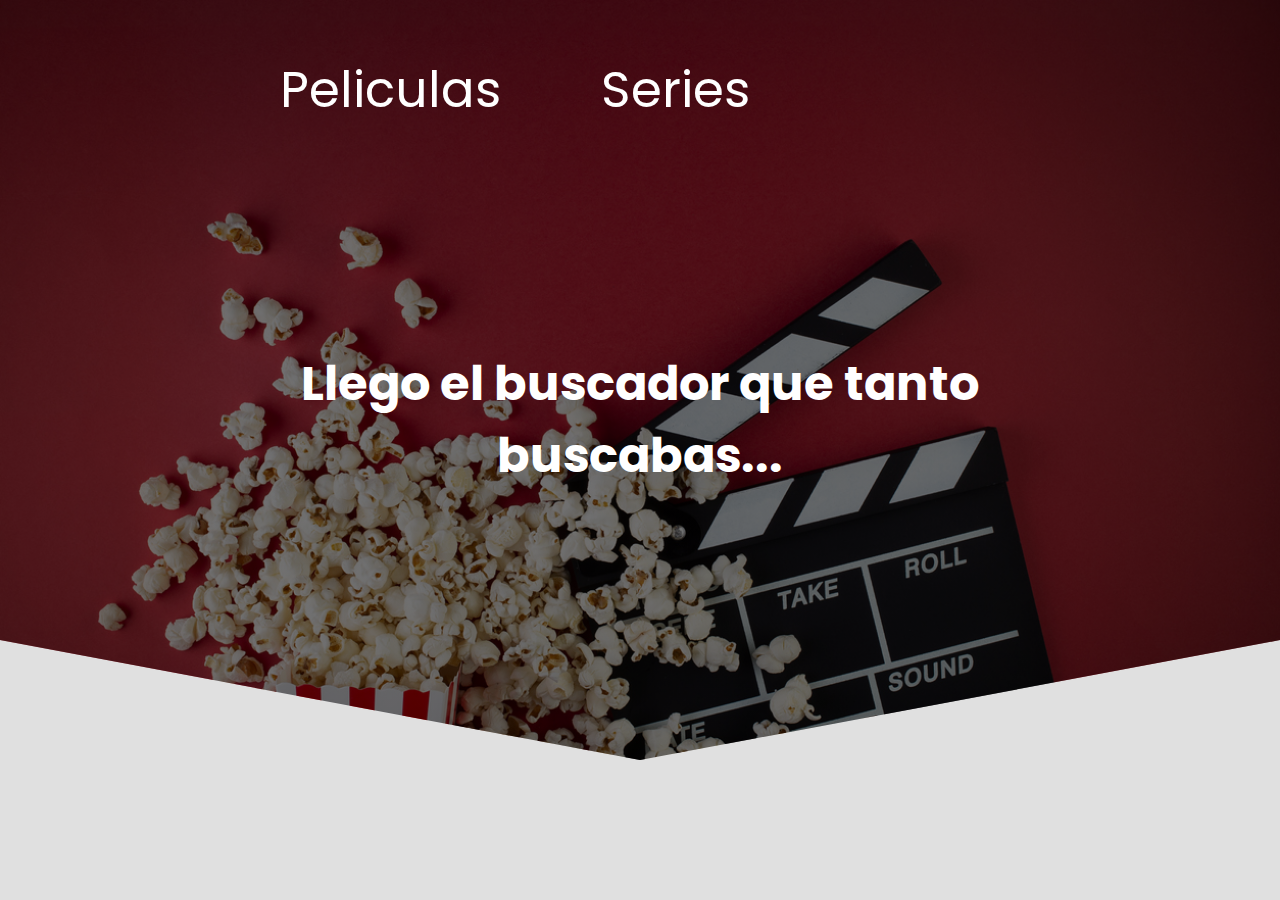
<file: assets/index.html>
<!DOCTYPE html>
<html lang="en">
<head>
    <meta charset="UTF-8">
    <meta http-equiv="X-UA-Compatible" content="IE=edge">
    <meta name="viewport" content="width=device-width, initial-scale=1.0">
    <link rel="preconnect" href="https://fonts.googleapis.com">
    <link rel="preconnect" href="https://fonts.gstatic.com" crossorigin>
    <link href="https://fonts.googleapis.com/css2?family=Poppins:wght@300&display=swap" rel="stylesheet">
    <link rel="stylesheet" href="./css/styles.css">
    <title>Home</title>
</head>
<body>
    
    <header class="hero" id="start">

        <nav class="nav container">          
            
            <ul class="nav__link nav__link--menu">
                
                <li class="nav__items">
                    <a href="movies.html" class="nav__links">Peliculas</a>
                </li>

                <li class="nav__items">
                    <a href="series.html" class="nav__links">Series</a>
                </li>

            </ul>


        </nav>
        
        <section class="hero__container container">
            <h1 class="hero__title">Llego el buscador que tanto buscabas...</h1>
        </section>
        
    </header>
    
</body>
</html>
</file>
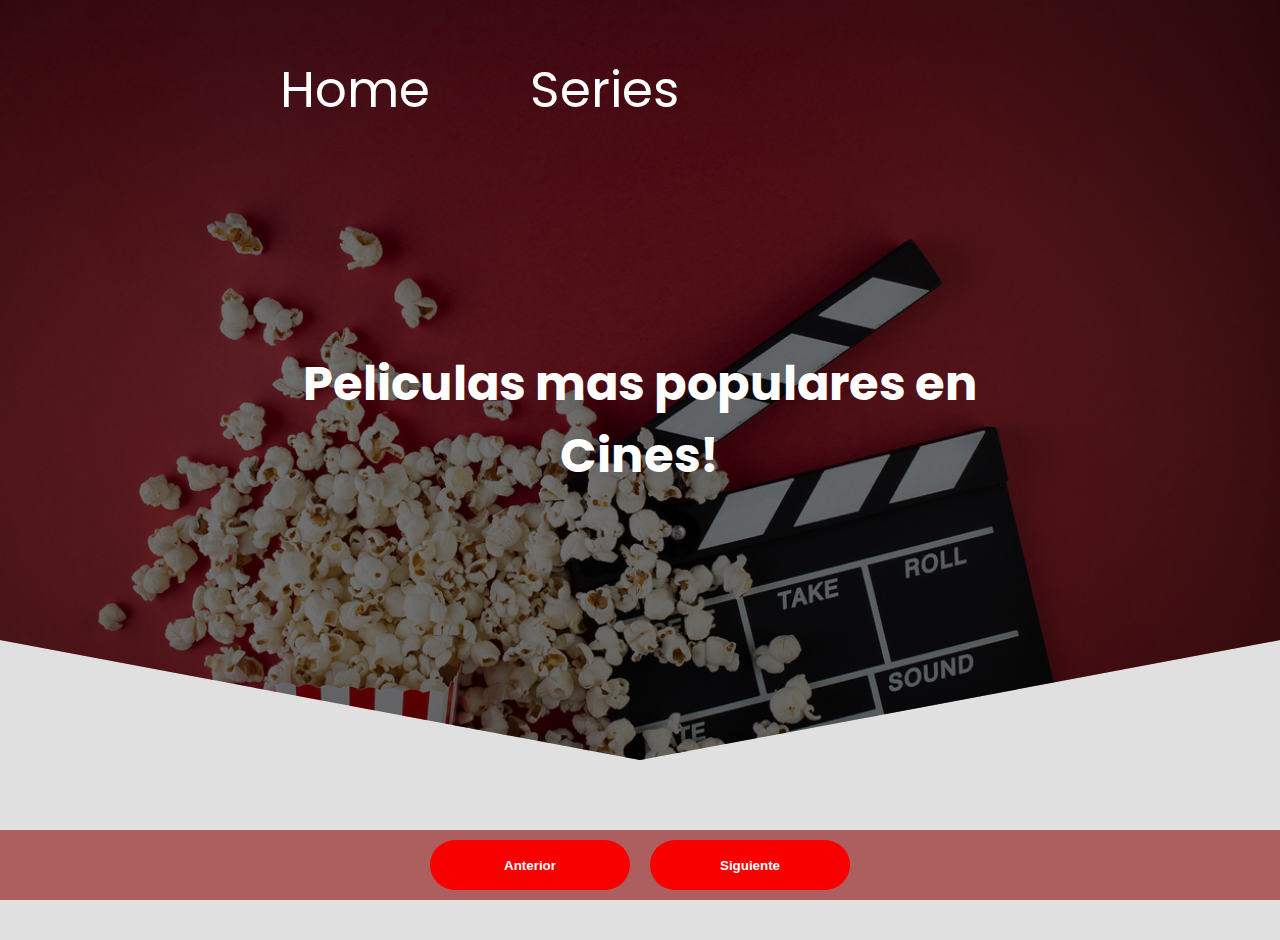
<file: assets/movies.html>
<!DOCTYPE html>
<html lang="en">
    <head>
        <meta charset="UTF-8">
        <meta http-equiv="X-UA-Compatible" content="IE=edge">
        <meta name="viewport" content="width=device-width, initial-scale=1.0">
        <link rel="preconnect" href="https://fonts.googleapis.com">
        <link rel="preconnect" href="https://fonts.gstatic.com" crossorigin>
        <link href="https://fonts.googleapis.com/css2?family=Poppins:wght@300&display=swap" rel="stylesheet">
        <link rel="stylesheet" href="./css/styles.css">
        <title>Peliculas</title>
    </head>
    <body>
        
        <header class="hero" id="start">

            <nav class="nav container">          
                
                <ul class="nav__link nav__link--menu">
                    
                    <li class="nav__items">
                        <a href="index.html" class="nav__links">Home</a>
                    </li>

                    <li class="nav__items">
                        <a href="series.html" class="nav__links">Series</a>
                    </li>

                </ul>

            </nav>

            <section class="hero__container container">
                <h1 class="hero__title">Peliculas mas populares en Cines!</h1>
            </section>

        </header>
        
        <div class="container" id="container"></div>
        <div class="modal" id="container_show"></div>

        <div class="pag">
            <button id="btnBack">Anterior</button>
            <button id="btnNext">Siguiente</button>
        </div>

        <script src="./js/movie.js"></script>
    </body>
</html>
</file>
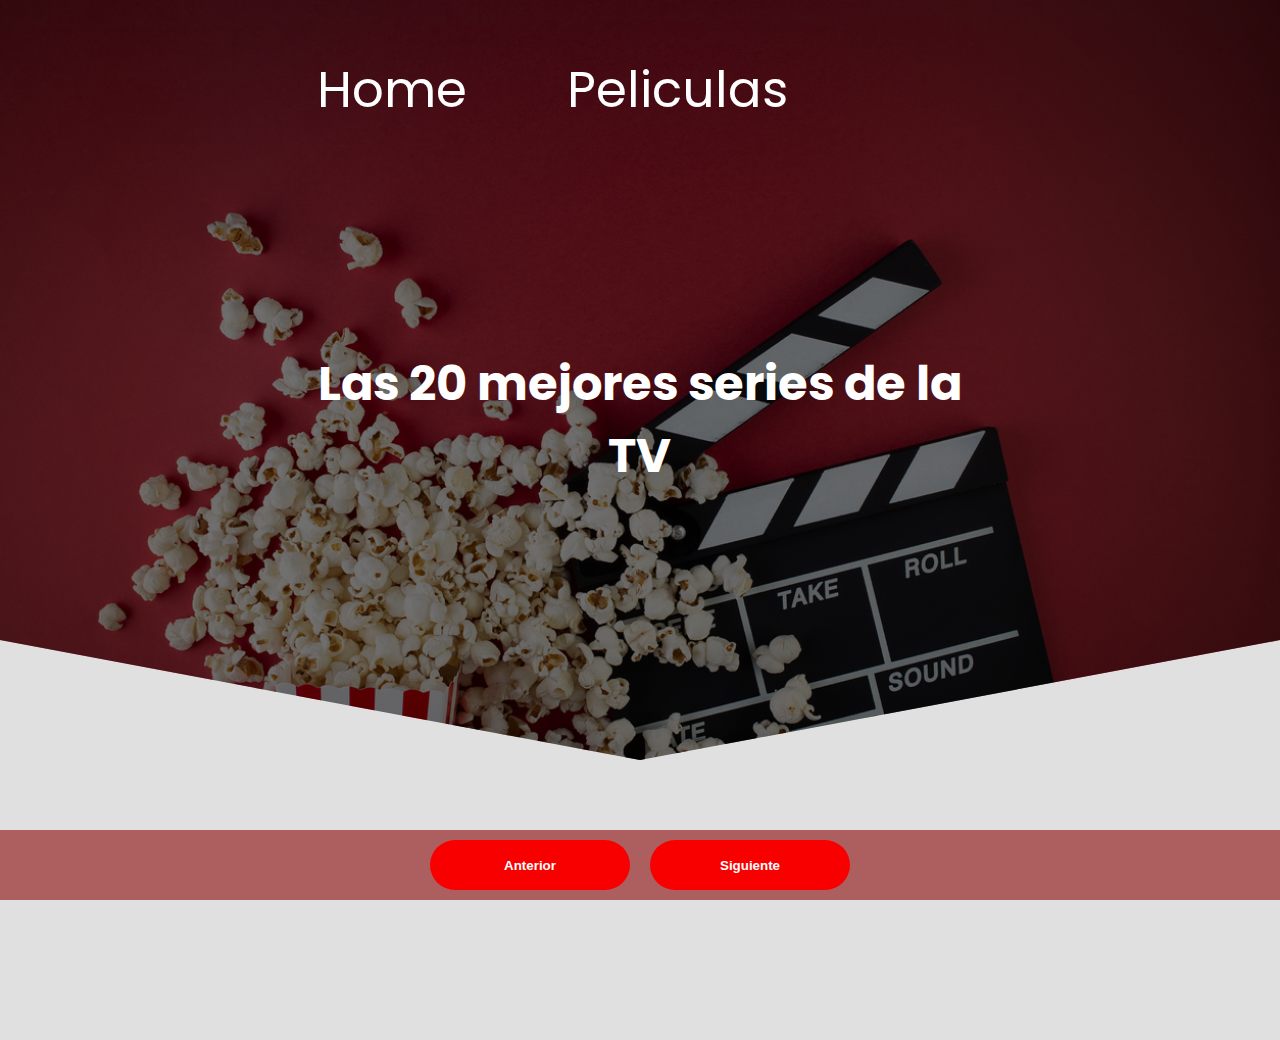
<file: assets/series.html>
<!DOCTYPE html>
<html lang="en">
<head>
    <meta charset="UTF-8">
    <meta http-equiv="X-UA-Compatible" content="IE=edge">
    <meta name="viewport" content="width=device-width, initial-scale=1.0">
    <link rel="preconnect" href="https://fonts.googleapis.com">
    <link rel="preconnect" href="https://fonts.gstatic.com" crossorigin>
    <link href="https://fonts.googleapis.com/css2?family=Poppins:wght@300&display=swap" rel="stylesheet">
    <link rel="stylesheet" href="./css/styles.css">
    <title>Series</title>
</head>
<body>
    
    <header class="hero" id="start">

        <nav class="nav container">          
            
            <ul class="nav__link nav__link--menu">
                
                <li class="nav__items">
                    <a href="index.html" class="nav__links">Home</a>
                </li>

                <li class="nav__items">
                    <a href="movies.html" class="nav__links">Peliculas</a>
                </li>

            </ul>

        </nav>

        <section class="hero__container container">
            <h1 class="hero__title">Las 20 mejores series de la TV</h1>
        </section>
        
    </header>

    <div class="container" id="container"></div>
    <div class="container" id="container_show"></div>

    <div class="pag">
        <button id="btnBack">Anterior</button>
        <button id="btnNext">Siguiente</button>
    </div>

    <script src="./js/series.js"></script>
</body>
</html>
</file>
<file: assets/css/styles.css>
* {
	margin: 0;
	padding: 0;
	box-sizing: border-box;
    font-family: 'Poppins', sans-serif;
}

body {
	
	background: #e0e0e0;
	color: #1d1d1d;
}

.container {
	width: 90%;
	max-width: 1000px;
	margin: 40px auto 100px auto;

	display: grid;
	grid-template-columns: repeat(4, 1fr);
	gap: 40px;
}

.container .movie {
	text-align: center;
}

.container .movie .title {
	font-size: 16px;
	font-weight: 600;
}

.container .movie .poster {
	width: 100%;
	margin-bottom: 10px;
	border-radius: 15px;
}

/* Pagination */
.pag {
	position: fixed;
	bottom: 0;
	background: #ad5f5f;
	width: 100%;
	display: flex;
	justify-content: center;
	gap: 20px;
	padding: 10px;
}

.pag button {
	cursor: pointer;
	border: none;
	display: flex;
	align-items: center;
	justify-content: center;
	text-align: center;
	height: 50px;
	width: 200px;
	background: #f90000;
	color: #fff;
	border-radius: 100px;
	font-family: 'Montserrat', sans-serif;
	font-weight: 600;
	transition: .3s ease all;
}

.pag button:hover {
	background: #137c32;
}

.hero {
    width: 100%;
    height: 100vh;
    min-height: 600px;
    max-height: 800px;
    position: relative;
    display: grid;
    grid-template-rows: 100px 1fr;
    color: #fff;
    justify-content: center;
}

.hero::before {
    content: "";
    position: absolute;
    top: 0;
    left: 0;
    width: 100%;
    height: 100%;
    background-image: linear-gradient(180deg, #0000008c 0%, #0000008c 100%), url('../img/peliculas.jpg');
    background-size: cover;
    clip-path: polygon(0 0, 100% 0, 100% 80%, 50% 95%, 0 80%);
    z-index: -1;
}

/* Nav */ 
.nav {
    --padding-container:0;
    height: 100%;
    display: flex;
    align-items: center;
}

.nav__title{
    font-weight: 300;
}

.nav__link {
    margin-right: auto;
    padding: 0;
    font-size:50px;
    display: grid;
    grid-auto-flow: column;
    grid-auto-columns: max-content;
    gap: 2em;
}

.nav__items {
    list-style: none;
}

.nav__links {
    color: #fff;
    text-decoration: none;
}

.nav__menu{
    margin-left: auto;
    cursor: pointer;
    display: none
}

.nav__img{
    display: block;
    width: 30px;
}

.nav__close {
    display: var(--show, none);
}

/* Title */ 
.hero__title {
    font-size: 3rem;
}
.hero__container {
    max-width: 800px;
    --padding-container: 0;
    display: flex;
    grid-auto-rows: max-content;
    align-content: center;
    gap: 1em;
    text-align: center;
    align-items: center;
    justify-content: center;
}

/* Modal */
.modal {
    display: none; /* Hidden by default */
    position: fixed; /* Stay in place */
    z-index: 1; /* Sit on top */
    padding-top: 100px; /* Location of the box */
    left: 0;
    top: 0;
    width: 100%; /* Full width */
    height: 100%; /* Full height */
    overflow: auto; /* Enable scroll if needed */
    background-color: rgb(0,0,0); /* Fallback color */
    background-color: rgba(0,0,0,0.4); /* Black w/ opacity */
}

/* Modal Content */
.modal-content {
    position: relative;
    background-color: #fefefe;
    margin: auto;
    padding: 0;
    border: 1px solid #888;
    width: 30%;
    box-shadow: 0 4px 8px 0 rgba(0,0,0,0.2),0 6px 20px 0 rgba(0,0,0,0.19);
    -webkit-animation-name: animatetop;
    -webkit-animation-duration: 0.4s;
    animation-name: animatetop;
    animation-duration: 0.4s
}

.modal-content2 {
    position: relative;
    background-color: #fefefe;
    margin: auto;
    padding: 0;
    border: 1px solid #888;
    width: 100%;
    box-shadow: 0 4px 8px 0 rgba(0,0,0,0.2),0 6px 20px 0 rgba(0,0,0,0.19);
    -webkit-animation-name: animatetop;
    -webkit-animation-duration: 0.4s;
    animation-name: animatetop;
    animation-duration: 0.4s
}

/* Add Animation */
@-webkit-keyframes animatetop {
    from {top:-300px; opacity:0} 
    to {top:0; opacity:1}
}

@keyframes animatetop {
    from {top:-300px; opacity:0}
    to {top:0; opacity:1}
    }

/* The Close Button */
.close {
    color: white;
    float: right;
    font-size: 28px;
    font-weight: bold;
}

.close:hover,
.close:focus {
    color: #000;
    text-decoration: none;
    cursor: pointer;
}

.modal-header {
    padding: 2px 16px;
    background-color: #ffffff;
    color: black;
    height:40px;
}

.modal-body {
    padding: 2px 20px;
    display: flex;
}

.column{
    display: grid;
    text-align: center;
}

.column .title{
    font-weight: bold;
    font-size: 45px;
}
.row2{
    background-image: url("https://image.tmdb.org/t/p/w500/${backdrop_path}");
}
.green{
    color:lightgreen;
    font-weight: bold;
    font-size: larger;
}
.orange{
    color:orange;
    font-weight: bold;
    font-size: larger;
    
}
.red{
    color:red;
    font-weight: bold;
    font-size: larger;
}


.modal-footer {
    padding: 2px 16px;
    background-color: #5cb85c;
    color: white;
}

.btn{
    bottom: 0;
    background: #ff0000;
    gap: 20px;
    padding: 9px;
    font-weight: bold;
}

.trailer{
    bottom: 0;
    background: green;
    gap: 11px;
    padding: 5px;
    font-weight: bold;
    margin: 10px;
    height: 30px;
    width: 150px;
    justify-self: center;
}
</file>
